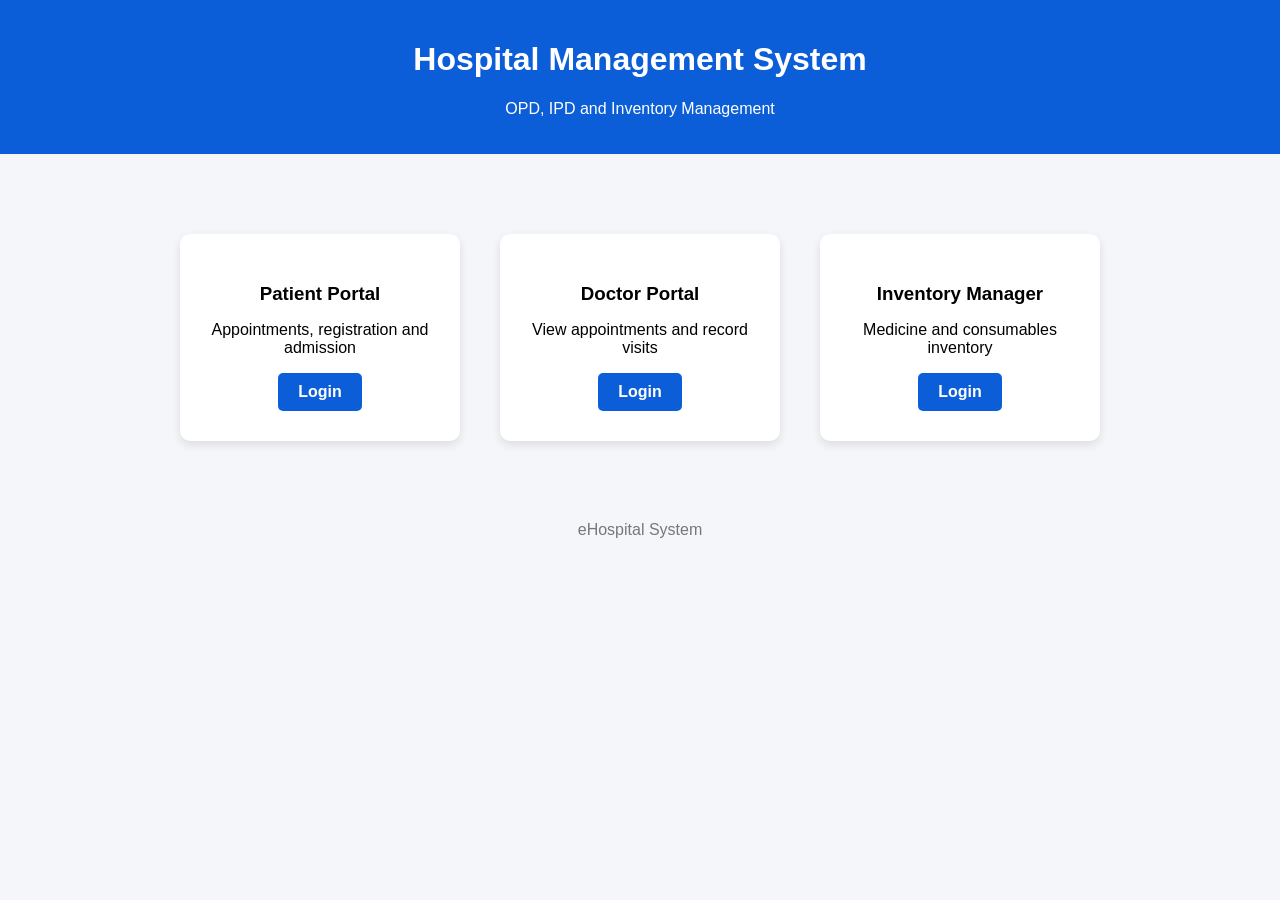
<file: templates/index.html>
<!DOCTYPE html>
<html lang="en">

<head>
<meta charset="UTF-8">
<title>Silver Lotus Hospital</title>

<style>

body{
font-family:Arial;
margin:0;
background:#f4f6f9;
}

header{
background:#0b5ed7;
color:white;
padding:20px;
text-align:center;
}

.container{
display:flex;
justify-content:center;
gap:40px;
margin-top:80px;
}

.card{
background:white;
padding:30px;
width:220px;
text-align:center;
border-radius:10px;
box-shadow:0 4px 10px rgba(0,0,0,0.1);
}

.card h3{
margin-bottom:15px;
}

.btn{
display:inline-block;
padding:10px 20px;
background:#0b5ed7;
color:white;
text-decoration:none;
border-radius:5px;
font-weight:bold;
}

.btn:hover{
background:#084298;
}

footer{
text-align:center;
margin-top:80px;
color:#777;
}

</style>

</head>

<body>

<header>
<h1>Hospital Management System</h1>
<p>OPD, IPD and Inventory Management</p>
</header>

<div class="container">

<div class="card">
<h3>Patient Portal</h3>
<p>Appointments, registration and admission</p>
<a class="btn" href="/login">Login</a>
</div>

<div class="card">
<h3>Doctor Portal</h3>
<p>View appointments and record visits</p>
<a class="btn" href="/login">Login</a>
</div>

<div class="card">
<h3>Inventory Manager</h3>
<p>Medicine and consumables inventory</p>
<a class="btn" href="/login">Login</a>
</div>

</div>

<footer>
<p>eHospital System</p>
</footer>

</body>
</html>
</file>
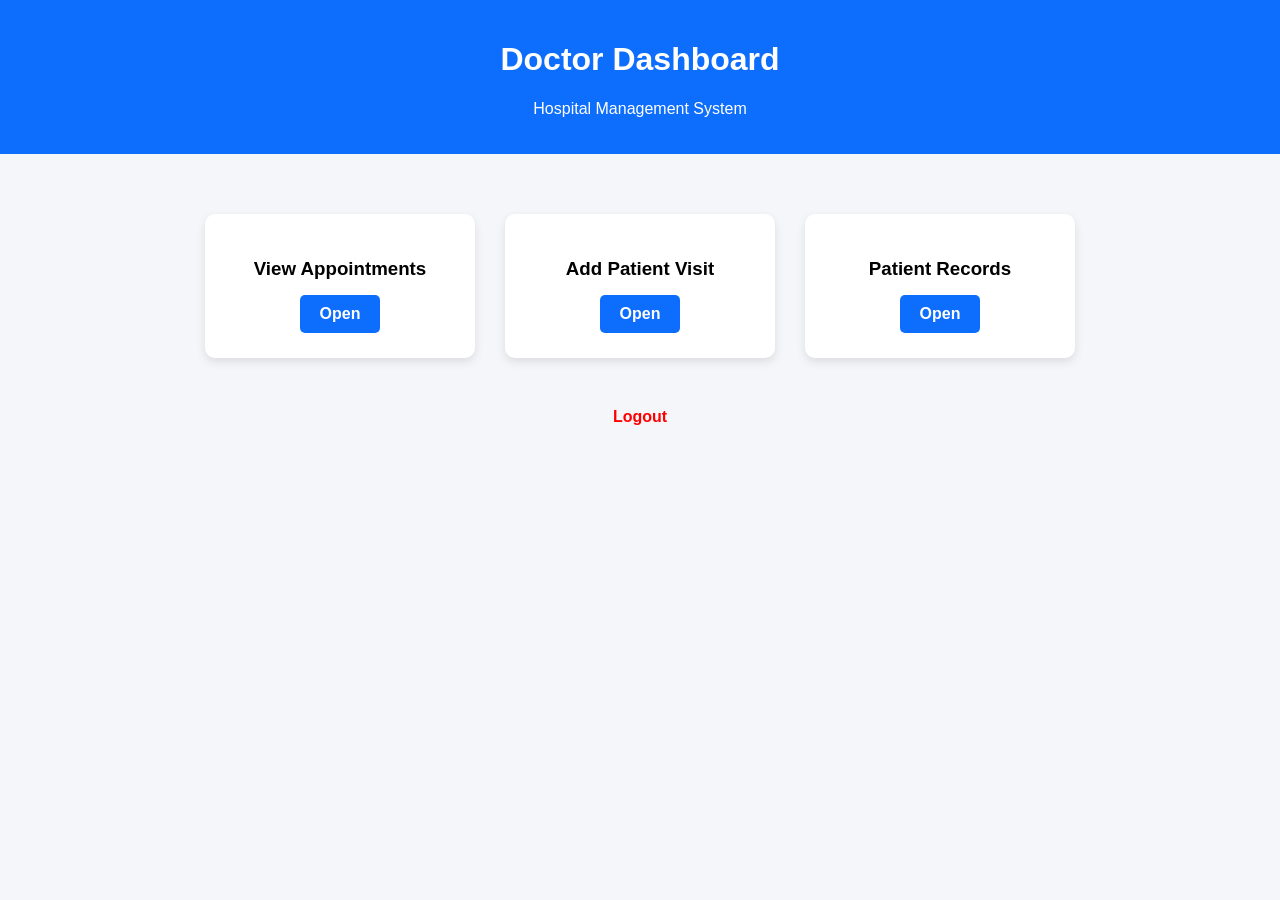
<file: templates/doctor_dashboard.html>
<!DOCTYPE html>
<html>

<head>
<title>Doctor Dashboard</title>

<style>

body{
font-family:Arial;
margin:0;
background:#f4f6f9;
}

header{
background:#0d6efd;
color:white;
padding:20px;
text-align:center;
}

.container{
display:flex;
justify-content:center;
gap:30px;
flex-wrap:wrap;
margin-top:60px;
}

.card{
background:white;
width:220px;
padding:25px;
text-align:center;
border-radius:10px;
box-shadow:0 4px 10px rgba(0,0,0,0.1);
}

.card h3{
margin-bottom:15px;
}

.btn{
display:inline-block;
padding:10px 20px;
background:#0d6efd;
color:white;
text-decoration:none;
border-radius:5px;
font-weight:bold;
}

.btn:hover{
background:#0a58ca;
}

.logout{
text-align:center;
margin-top:50px;
}

.logout a{
color:red;
font-weight:bold;
text-decoration:none;
}

</style>

</head>

<body>

<header>
<h1>Doctor Dashboard</h1>
<p>Hospital Management System</p>
</header>

<div class="container">

<div class="card">
<h3>View Appointments</h3>
<a class="btn" href="/appointments">Open</a>
</div>

<div class="card">
<h3>Add Patient Visit</h3>
<a class="btn" href="/add_visit">Open</a>
</div>

<div class="card">
<h3>Patient Records</h3>
<a class="btn" href="/appointments">Open</a>
</div>

</div>

<div class="logout">
<a href="/logout">Logout</a>
</div>

</body>
</html>
</file>
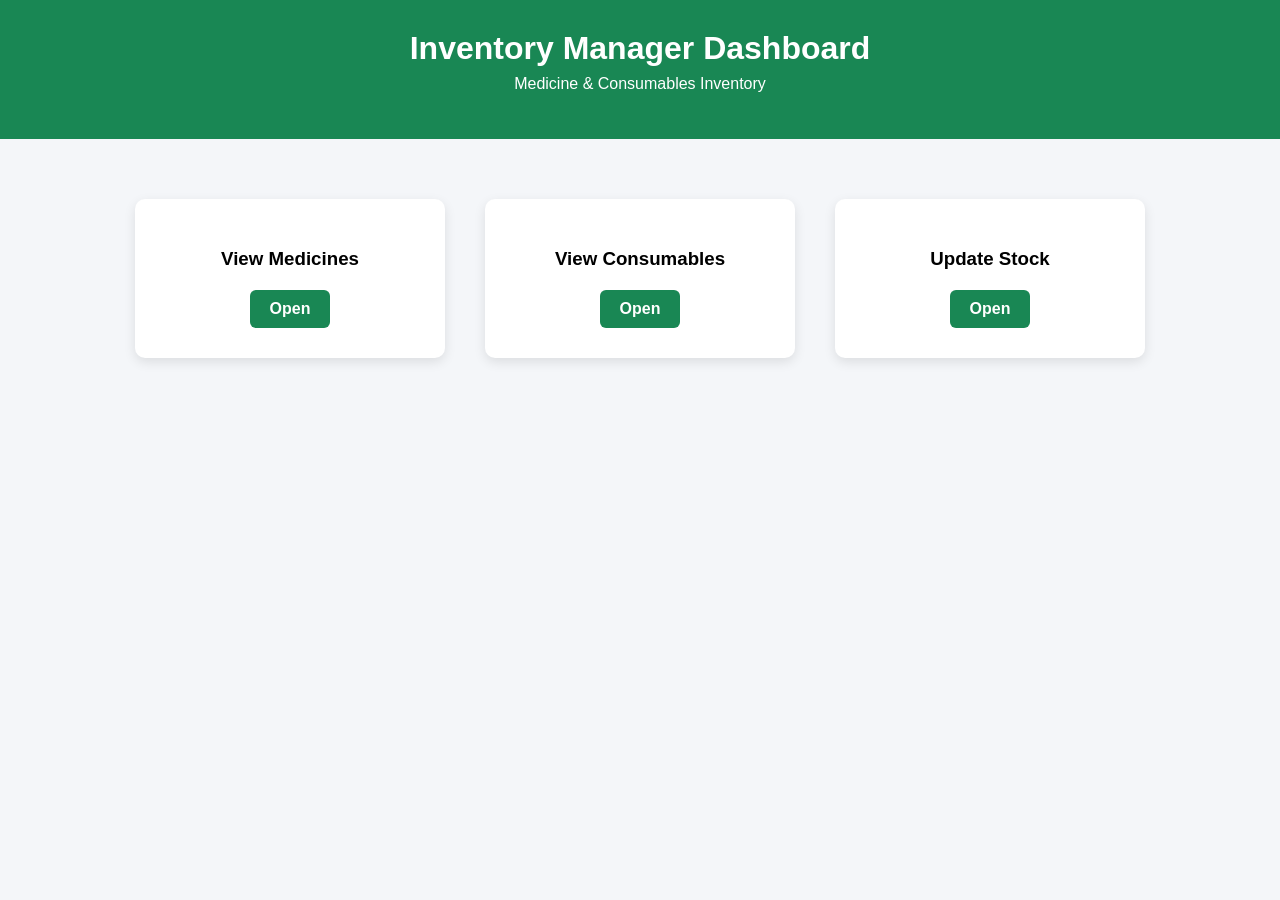
<file: templates/inventory_dashboard.html>
<!DOCTYPE html>
<html>

<head>
<title>Inventory Manager Dashboard</title>

<style>

body{
font-family: Arial, sans-serif;
margin:0;
background:#f4f6f9;
}

header{
background:#198754;
color:white;
text-align:center;
padding:30px 20px;
}

header h1{
margin:0;
font-size:32px;
}

header p{
margin-top:8px;
font-size:16px;
}

.container{
display:flex;
justify-content:center;
gap:40px;
margin-top:60px;
}

.card{
background:white;
width:250px;
padding:30px;
text-align:center;
border-radius:10px;
box-shadow:0 4px 12px rgba(0,0,0,0.1);
}

.card h3{
margin-bottom:20px;
}

.btn{
display:inline-block;
padding:10px 20px;
background:#198754;
color:white;
text-decoration:none;
border-radius:6px;
font-weight:bold;
}

.btn:hover{
background:#146c43;
}

</style>

</head>

<body>

<header>
<h1>Inventory Manager Dashboard</h1>
<p>Medicine & Consumables Inventory</p>
</header>

<div class="container">

<div class="card">
<h3>View Medicines</h3>
<a href="/view_medicines" class="btn">Open</a>
</div>

<div class="card">
<h3>View Consumables</h3>
<a href="/view_consumables" class="btn">Open</a>
</div>

<div class="card">
<h3>Update Stock</h3>
<a href="/update_stock" class="btn">Open</a>
</div>

</div>

</body>
</html>
</file>
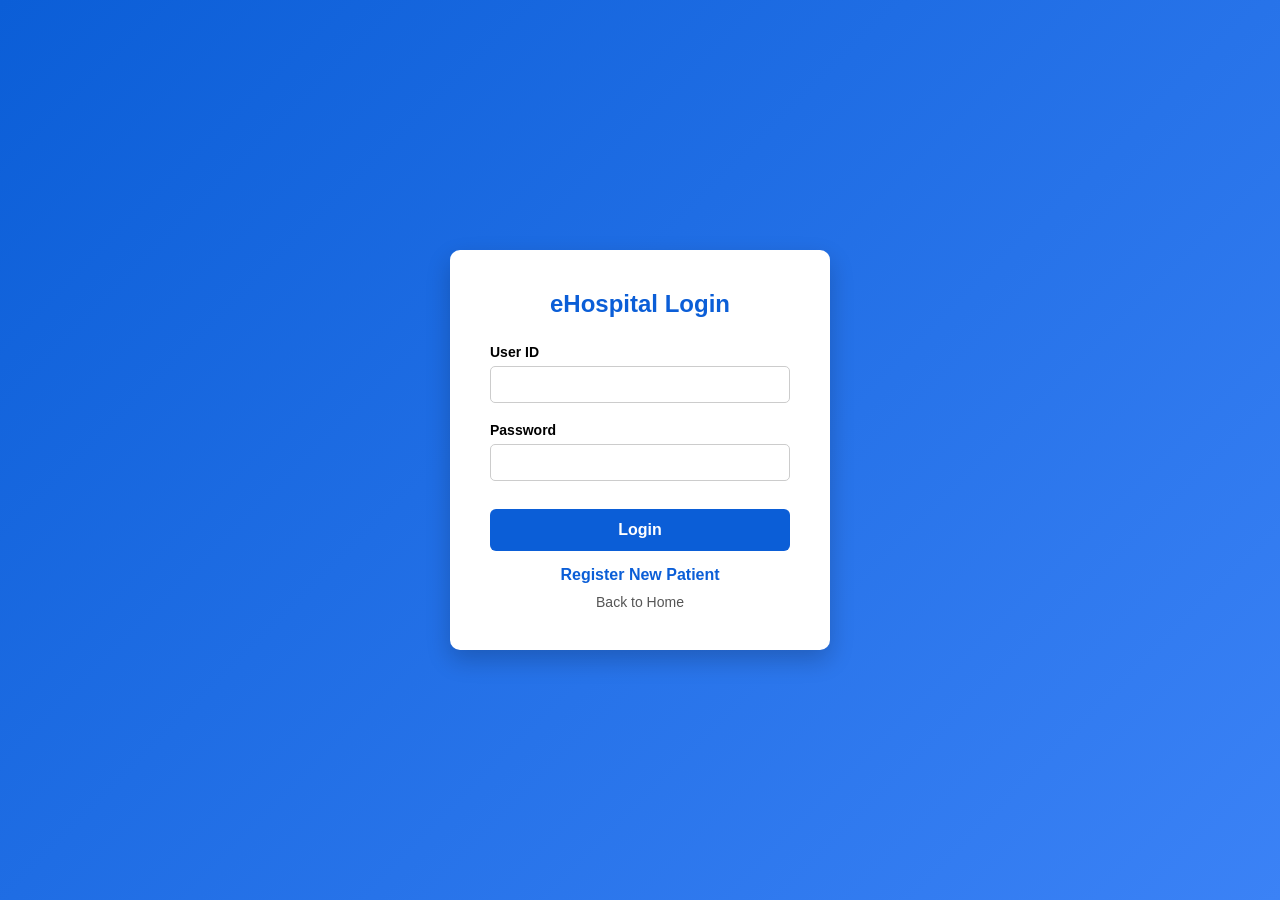
<file: templates/login.html>
<!DOCTYPE html>
<html lang="en">

<head>

<meta charset="UTF-8">
<title>Login - eHospital System</title>

<style>

*{
margin:0;
padding:0;
box-sizing:border-box;
font-family:Segoe UI, sans-serif;
}

body{
height:100vh;
display:flex;
justify-content:center;
align-items:center;
background:linear-gradient(135deg,#0b5ed7,#3b82f6);
}

.login-box{
background:white;
padding:40px;
width:380px;
border-radius:10px;
box-shadow:0 10px 25px rgba(0,0,0,0.2);
text-align:center;
}

.login-box h2{
margin-bottom:25px;
color:#0b5ed7;
}

.input-group{
margin-bottom:18px;
text-align:left;
}

.input-group label{
font-size:14px;
font-weight:600;
}

.input-group input{
width:100%;
padding:10px;
margin-top:5px;
border:1px solid #ccc;
border-radius:5px;
}

button{
width:100%;
padding:12px;
border:none;
background:#0b5ed7;
color:white;
font-size:16px;
font-weight:bold;
border-radius:6px;
cursor:pointer;
margin-top:10px;
}

button:hover{
background:#084298;
}

.register-link{
margin-top:15px;
display:block;
color:#0b5ed7;
text-decoration:none;
font-weight:600;
}

.register-link:hover{
text-decoration:underline;
}

.back-home{
margin-top:10px;
display:block;
color:#555;
text-decoration:none;
font-size:14px;
}

</style>

</head>

<body>

<div class="login-box">

<h2>eHospital Login</h2>

<form method="POST" action="/login">

<div class="input-group">
<label>User ID</label>
<input type="text" name="user_id" required>
</div>

<div class="input-group">
<label>Password</label>
<input type="password" name="password" required>
</div>

<button type="submit">Login</button>

</form>

<a class="register-link" href="/register_patient">
Register New Patient
</a>

<a class="back-home" href="/">
Back to Home
</a>

</div>

</body>
</html>
</file>
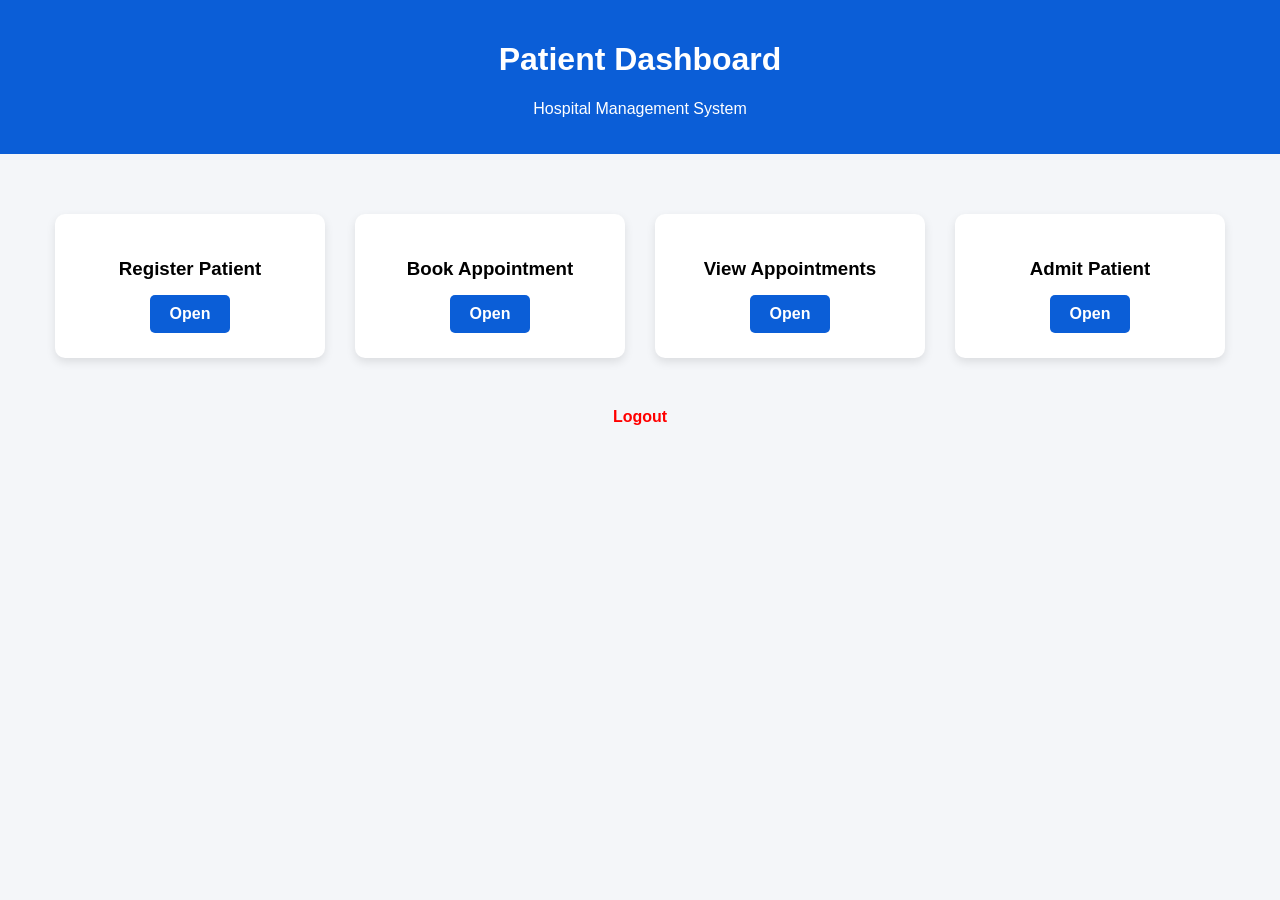
<file: templates/patient_dashboard.html>
<!DOCTYPE html>
<html>

<head>
<title>Patient Dashboard</title>

<style>

body{
font-family:Arial;
margin:0;
background:#f4f6f9;
}

header{
background:#0b5ed7;
color:white;
padding:20px;
text-align:center;
}

.container{
display:flex;
justify-content:center;
gap:30px;
flex-wrap:wrap;
margin-top:60px;
}

.card{
background:white;
width:220px;
padding:25px;
text-align:center;
border-radius:10px;
box-shadow:0 4px 10px rgba(0,0,0,0.1);
}

.card h3{
margin-bottom:15px;
}

.btn{
display:inline-block;
padding:10px 20px;
background:#0b5ed7;
color:white;
text-decoration:none;
border-radius:5px;
font-weight:bold;
}

.btn:hover{
background:#084298;
}

.logout{
text-align:center;
margin-top:50px;
}

.logout a{
color:red;
font-weight:bold;
text-decoration:none;
}

</style>

</head>

<body>

<header>
<h1>Patient Dashboard</h1>
<p>Hospital Management System</p>
</header>

<div class="container">

<div class="card">
<h3>Register Patient</h3>
<a class="btn" href="/register_patient">Open</a>
</div>

<div class="card">
<h3>Book Appointment</h3>
<a class="btn" href="/book_appointment">Open</a>
</div>

<div class="card">
<h3>View Appointments</h3>
<a class="btn" href="/appointments">Open</a>
</div>

<div class="card">
<h3>Admit Patient</h3>
<a class="btn" href="/admit_patient">Open</a>
</div>

</div>

<div class="logout">
<a href="/logout">Logout</a>
</div>

</body>
</html>
</file>
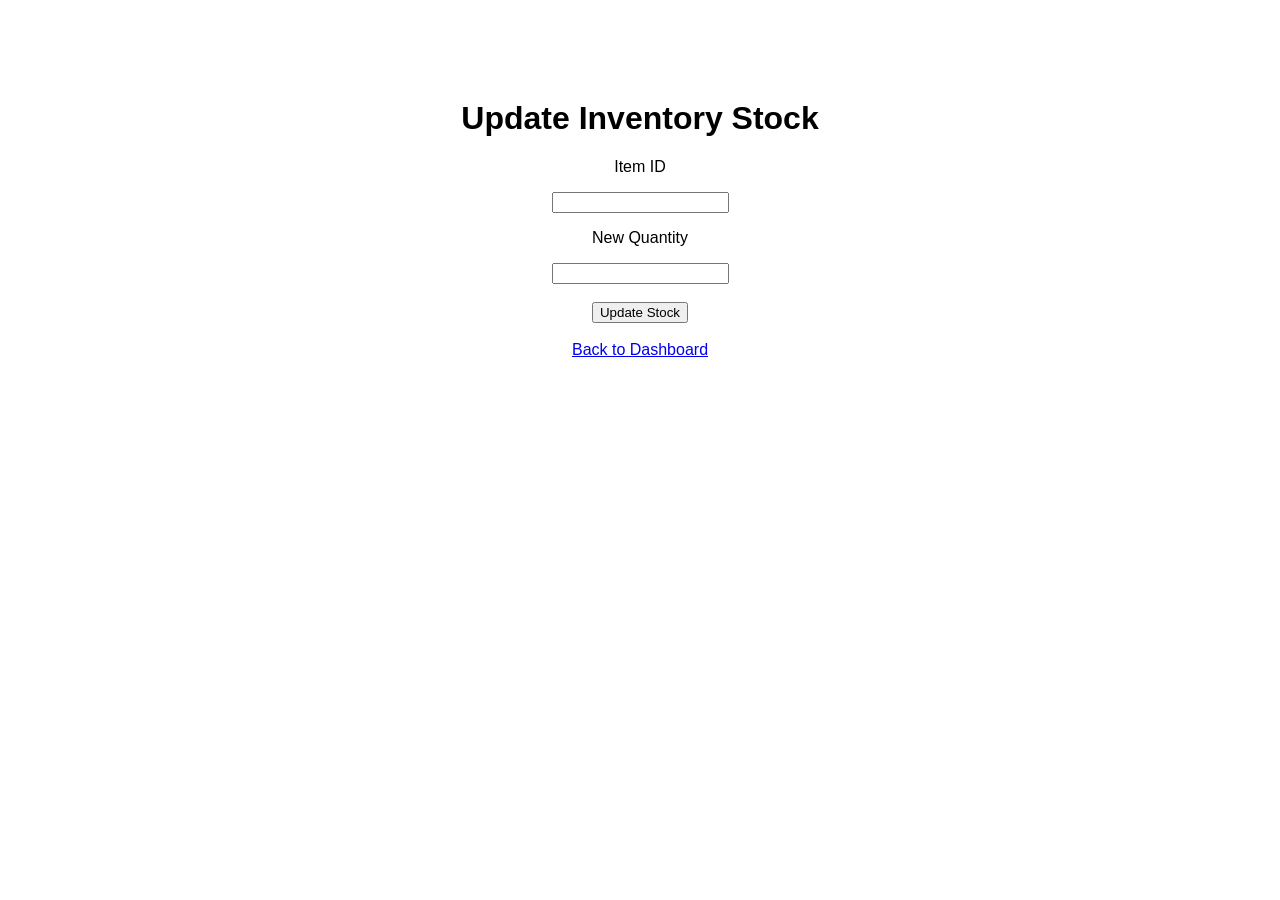
<file: templates/update_stock.html>
<!DOCTYPE html>
<html>
<head>
<title>Update Stock</title>
</head>

<body style="font-family:Arial; text-align:center; margin-top:100px;">

<h1>Update Inventory Stock</h1>

<form method="POST">

<p>Item ID</p>
<input type="text" name="item_id" required>

<p>New Quantity</p>
<input type="number" name="stock" required>

<br><br>

<button type="submit">Update Stock</button>

</form>

<br>

<a href="/inventory_dashboard">Back to Dashboard</a>

</body>
</html>
</file>
